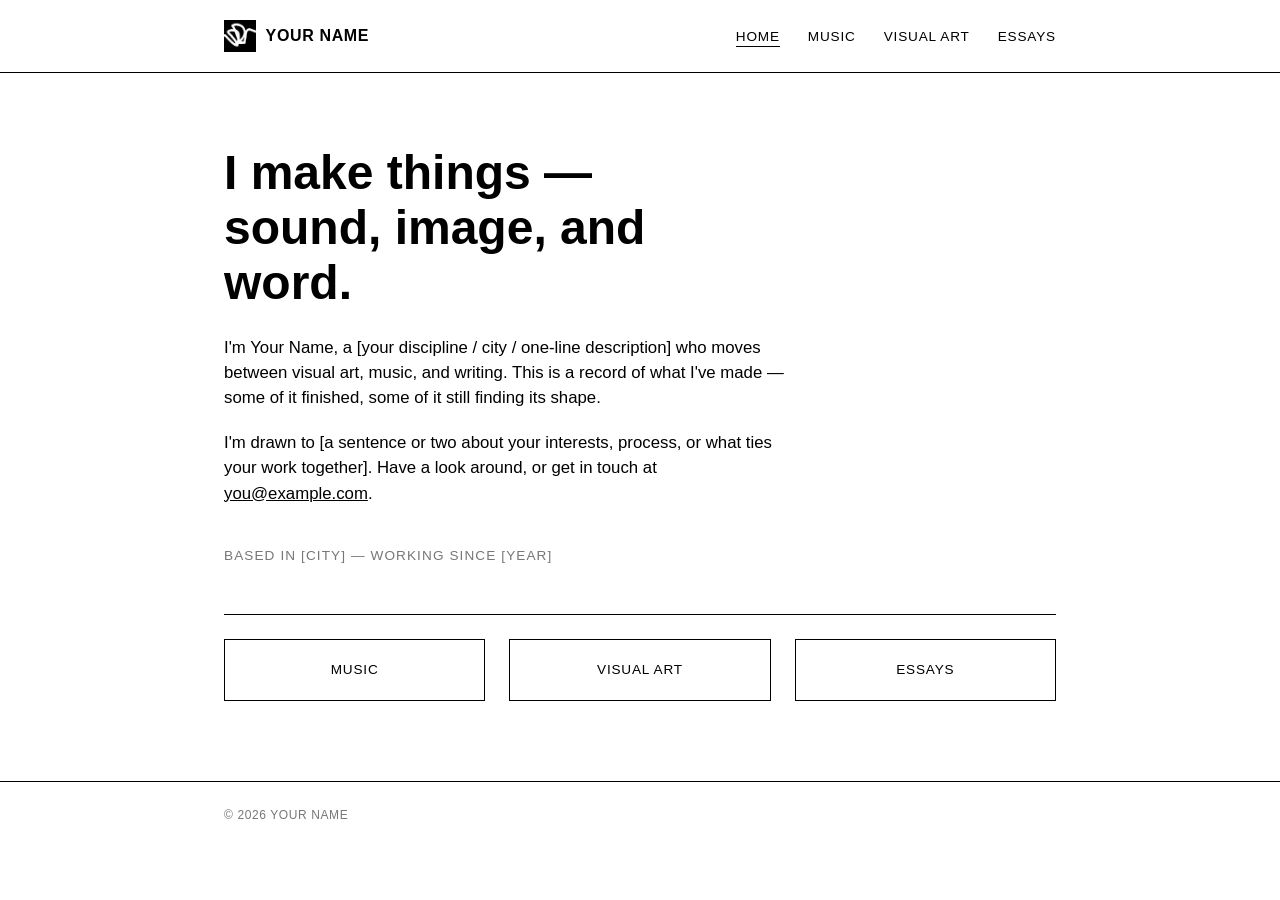
<file: index.html>
<!DOCTYPE html>
<html lang="en">
<head>
<meta charset="UTF-8">
<meta name="viewport" content="width=device-width, initial-scale=1.0">
<title>Your Name — Portfolio</title>
<link rel="icon" type="image/png" href="favicon.png">
<link rel="stylesheet" href="style.css">
</head>
<body>

<header class="site-header">
  <div class="wrap">
    <a class="site-title" href="index.html">
      <img class="site-logo" src="favicon.png" alt="">
      <span>Your Name</span>
    </a>
    <nav class="site-nav" aria-label="Primary">
      <ul>
        <li><a href="index.html" aria-current="page">Home</a></li>
        <li><a href="music.html">Music</a></li>
        <li><a href="art.html">Visual Art</a></li>
        <li><a href="essays.html">Essays</a></li>
      </ul>
    </nav>
  </div>
</header>

<main>
  <div class="wrap">
    <section class="intro">
      <h1>I make things — sound, image, and word.</h1>
      <p>
        I'm Your Name, a [your discipline / city / one-line description] who moves between
        visual art, music, and writing. This is a record of what I've made — some of it
        finished, some of it still finding its shape.
      </p>
      <p>
        I'm drawn to [a sentence or two about your interests, process, or what ties
        your work together]. Have a look around, or get in touch at
        <a href="mailto:you@example.com">you@example.com</a>.
      </p>
      <p class="signature">Based in [City] — working since [Year]</p>
    </section>

    <nav class="home-links" aria-label="Sections">
      <ul>
        <li><a href="music.html">Music</a></li>
        <li><a href="art.html">Visual Art</a></li>
        <li><a href="essays.html">Essays</a></li>
      </ul>
    </nav>
  </div>
</main>

<footer class="site-footer">
  <div class="wrap">
    &copy; 2026 Your Name
  </div>
</footer>

</body>
</html>
</file>
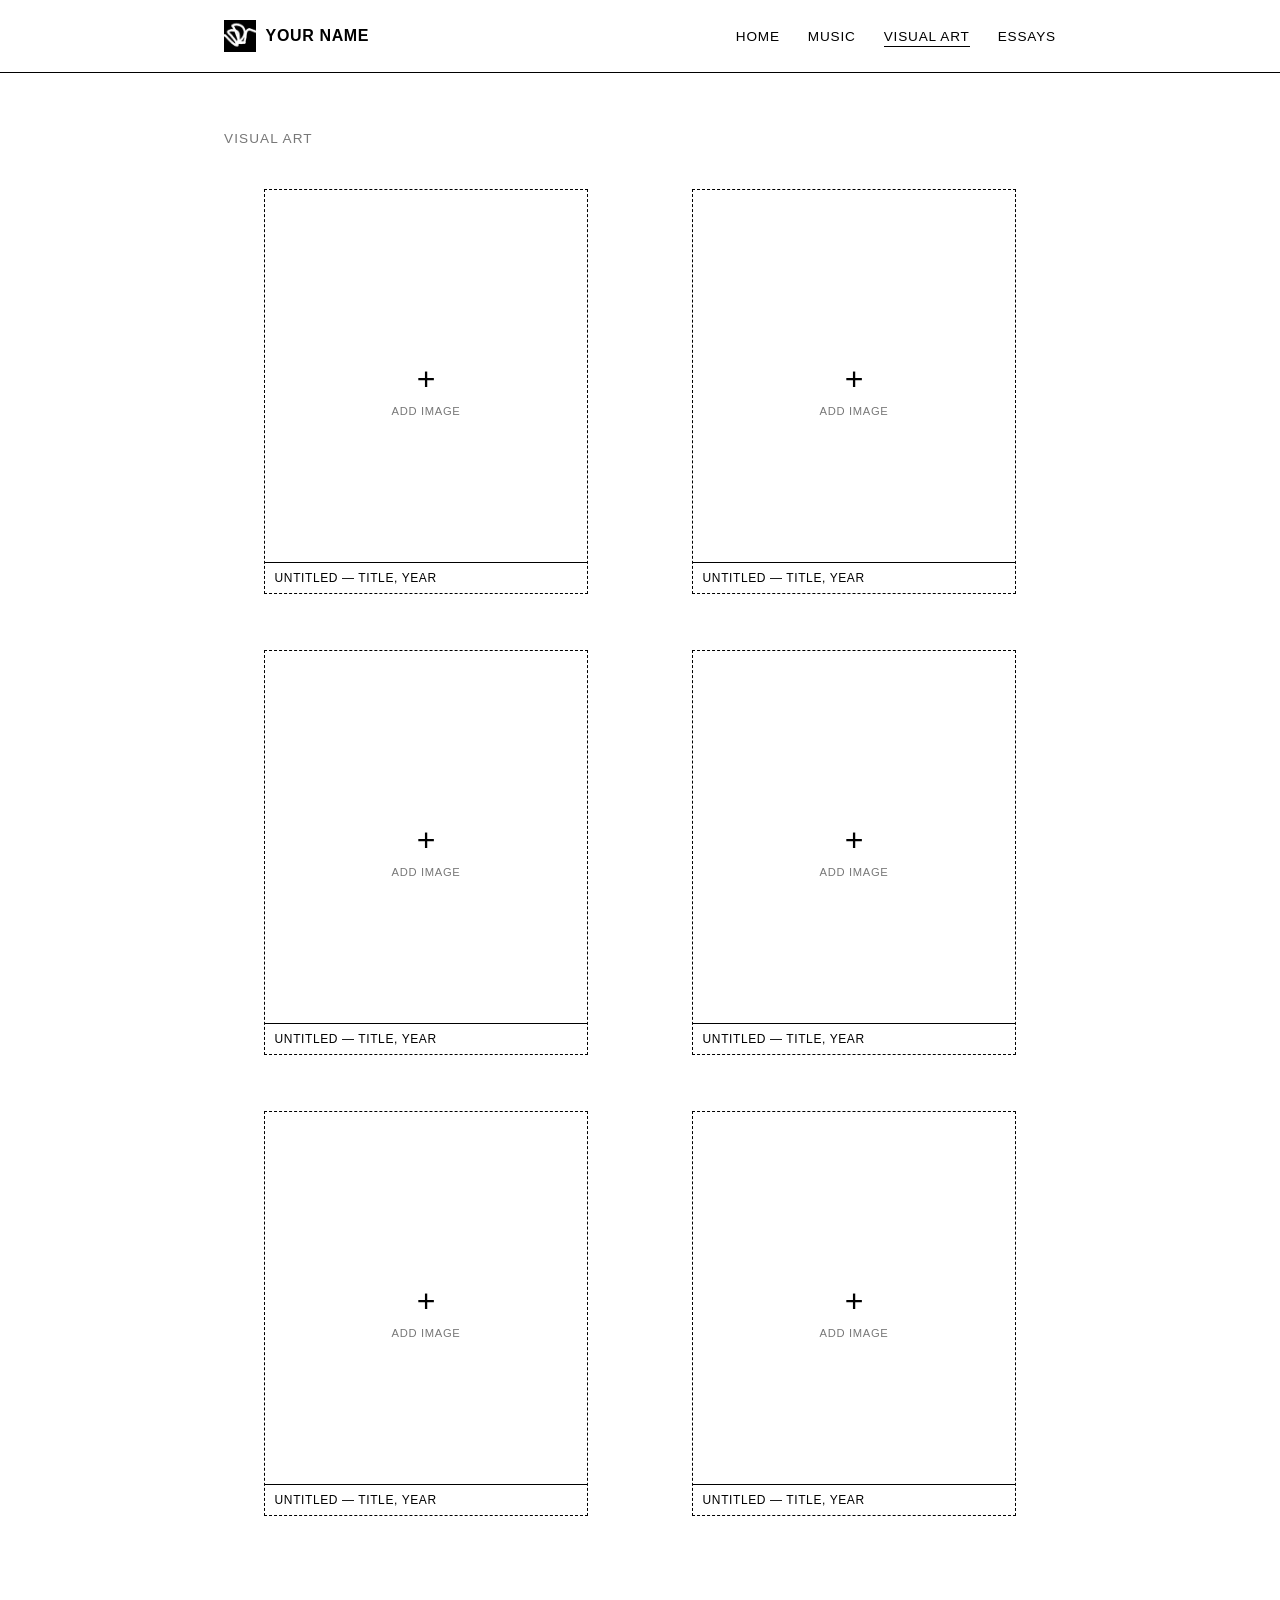
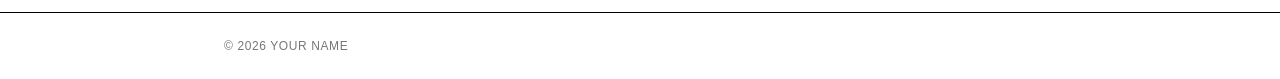
<file: art.html>
<!DOCTYPE html>
<html lang="en">
<head>
<meta charset="UTF-8">
<meta name="viewport" content="width=device-width, initial-scale=1.0">
<title>Visual Art — Your Name</title>
<link rel="icon" type="image/png" href="favicon.png">
<link rel="stylesheet" href="style.css">
</head>
<body>

<header class="site-header">
  <div class="wrap">
    <a class="site-title" href="index.html">
      <img class="site-logo" src="favicon.png" alt="">
      <span>Your Name</span>
    </a>
    <nav class="site-nav" aria-label="Primary">
      <ul>
        <li><a href="index.html">Home</a></li>
        <li><a href="music.html">Music</a></li>
        <li><a href="art.html" aria-current="page">Visual Art</a></li>
        <li><a href="essays.html">Essays</a></li>
      </ul>
    </nav>
  </div>
</header>

<main>
  <div class="wrap">
    <p class="page-title">Visual Art</p>

    <!--
      HOW TO ADD AN IMAGE:
      1. Delete the <div class="art-placeholder">...</div> block inside a slot.
      2. Add an <img src="your-image.jpg" alt="Description of the piece"> in its place.
      3. Update the <figcaption> text.
      Duplicate the whole <figure class="art-slot"> block for each new piece.
    -->

    <div class="art-grid">

      <figure class="art-slot">
        <div class="art-placeholder">
          <span class="plus">+</span>
          <span class="label">Add image</span>
        </div>
        <figcaption>Untitled — Title, year</figcaption>
      </figure>

      <figure class="art-slot">
        <div class="art-placeholder">
          <span class="plus">+</span>
          <span class="label">Add image</span>
        </div>
        <figcaption>Untitled — Title, year</figcaption>
      </figure>

      <figure class="art-slot">
        <div class="art-placeholder">
          <span class="plus">+</span>
          <span class="label">Add image</span>
        </div>
        <figcaption>Untitled — Title, year</figcaption>
      </figure>

      <figure class="art-slot">
        <div class="art-placeholder">
          <span class="plus">+</span>
          <span class="label">Add image</span>
        </div>
        <figcaption>Untitled — Title, year</figcaption>
      </figure>

      <figure class="art-slot">
        <div class="art-placeholder">
          <span class="plus">+</span>
          <span class="label">Add image</span>
        </div>
        <figcaption>Untitled — Title, year</figcaption>
      </figure>

      <figure class="art-slot">
        <div class="art-placeholder">
          <span class="plus">+</span>
          <span class="label">Add image</span>
        </div>
        <figcaption>Untitled — Title, year</figcaption>
      </figure>

    </div>
  </div>
</main>

<footer class="site-footer">
  <div class="wrap">
    &copy; 2026 Your Name
  </div>
</footer>

</body>
</html>
</file>
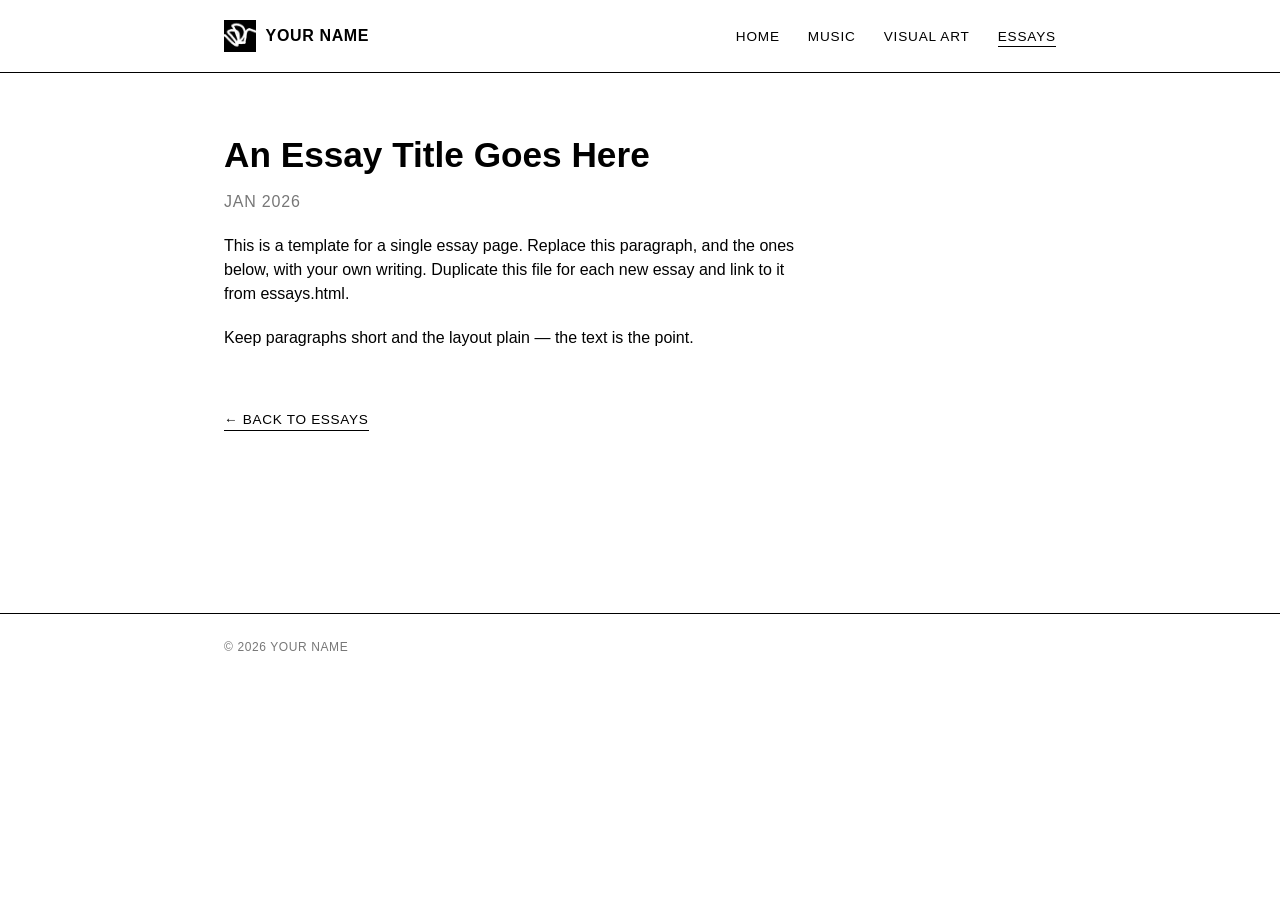
<file: essay-template.html>
<!DOCTYPE html>
<html lang="en">
<head>
<meta charset="UTF-8">
<meta name="viewport" content="width=device-width, initial-scale=1.0">
<title>An Essay Title Goes Here — Your Name</title>
<link rel="icon" type="image/png" href="favicon.png">
<link rel="stylesheet" href="style.css">
</head>
<body>

<header class="site-header">
  <div class="wrap">
    <a class="site-title" href="index.html">
      <img class="site-logo" src="favicon.png" alt="">
      <span>Your Name</span>
    </a>
    <nav class="site-nav" aria-label="Primary">
      <ul>
        <li><a href="index.html">Home</a></li>
        <li><a href="music.html">Music</a></li>
        <li><a href="art.html">Visual Art</a></li>
        <li><a href="essays.html" aria-current="page">Essays</a></li>
      </ul>
    </nav>
  </div>
</header>

<main>
  <div class="wrap">
    <article class="essay-article">
      <h1>An Essay Title Goes Here</h1>
      <p class="essay-meta">Jan 2026</p>

      <p>
        This is a template for a single essay page. Replace this paragraph,
        and the ones below, with your own writing. Duplicate this file for
        each new essay and link to it from essays.html.
      </p>
      <p>
        Keep paragraphs short and the layout plain — the text is the point.
      </p>

      <a class="back-link" href="essays.html">&larr; Back to Essays</a>
    </article>
  </div>
</main>

<footer class="site-footer">
  <div class="wrap">
    &copy; 2026 Your Name
  </div>
</footer>

</body>
</html>
</file>
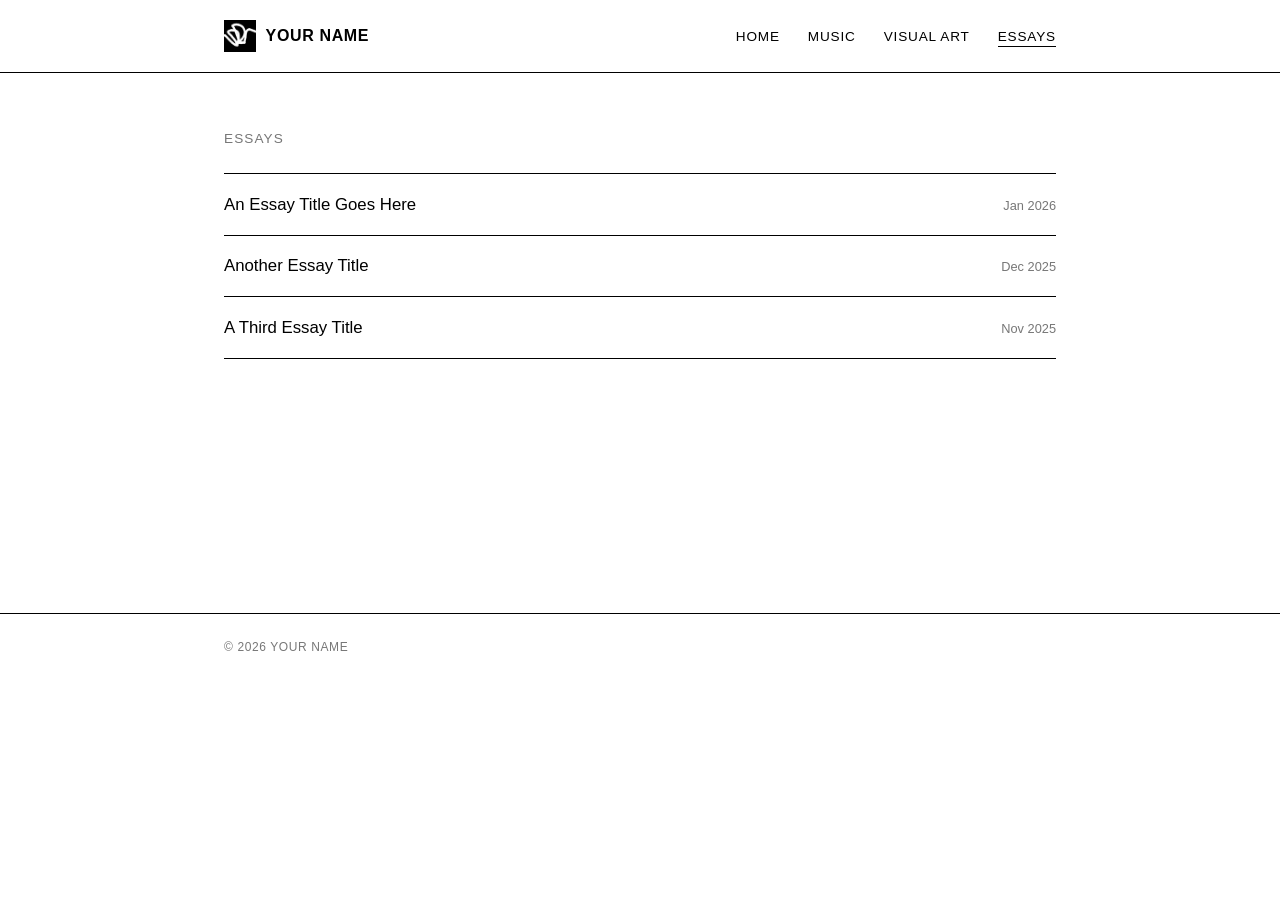
<file: essays.html>
<!DOCTYPE html>
<html lang="en">
<head>
<meta charset="UTF-8">
<meta name="viewport" content="width=device-width, initial-scale=1.0">
<title>Essays — Your Name</title>
<link rel="icon" type="image/png" href="favicon.png">
<link rel="stylesheet" href="style.css">
</head>
<body>

<header class="site-header">
  <div class="wrap">
    <a class="site-title" href="index.html">
      <img class="site-logo" src="favicon.png" alt="">
      <span>Your Name</span>
    </a>
    <nav class="site-nav" aria-label="Primary">
      <ul>
        <li><a href="index.html">Home</a></li>
        <li><a href="music.html">Music</a></li>
        <li><a href="art.html">Visual Art</a></li>
        <li><a href="essays.html" aria-current="page">Essays</a></li>
      </ul>
    </nav>
  </div>
</header>

<main>
  <div class="wrap">
    <p class="page-title">Essays</p>

    <!--
      HOW TO ADD AN ESSAY:
      1. Copy essay-template.html, rename it (e.g. essay-02.html), and write your piece in it.
      2. Add a new <li> below pointing to that file, with a title and date.
    -->

    <ul class="essay-list">
      <li>
        <a href="essay-template.html">
          <span class="essay-title">An Essay Title Goes Here</span>
          <span class="essay-date">Jan 2026</span>
        </a>
      </li>
      <li>
        <a href="#">
          <span class="essay-title">Another Essay Title</span>
          <span class="essay-date">Dec 2025</span>
        </a>
      </li>
      <li>
        <a href="#">
          <span class="essay-title">A Third Essay Title</span>
          <span class="essay-date">Nov 2025</span>
        </a>
      </li>
    </ul>
  </div>
</main>

<footer class="site-footer">
  <div class="wrap">
    &copy; 2026 Your Name
  </div>
</footer>

</body>
</html>
</file>
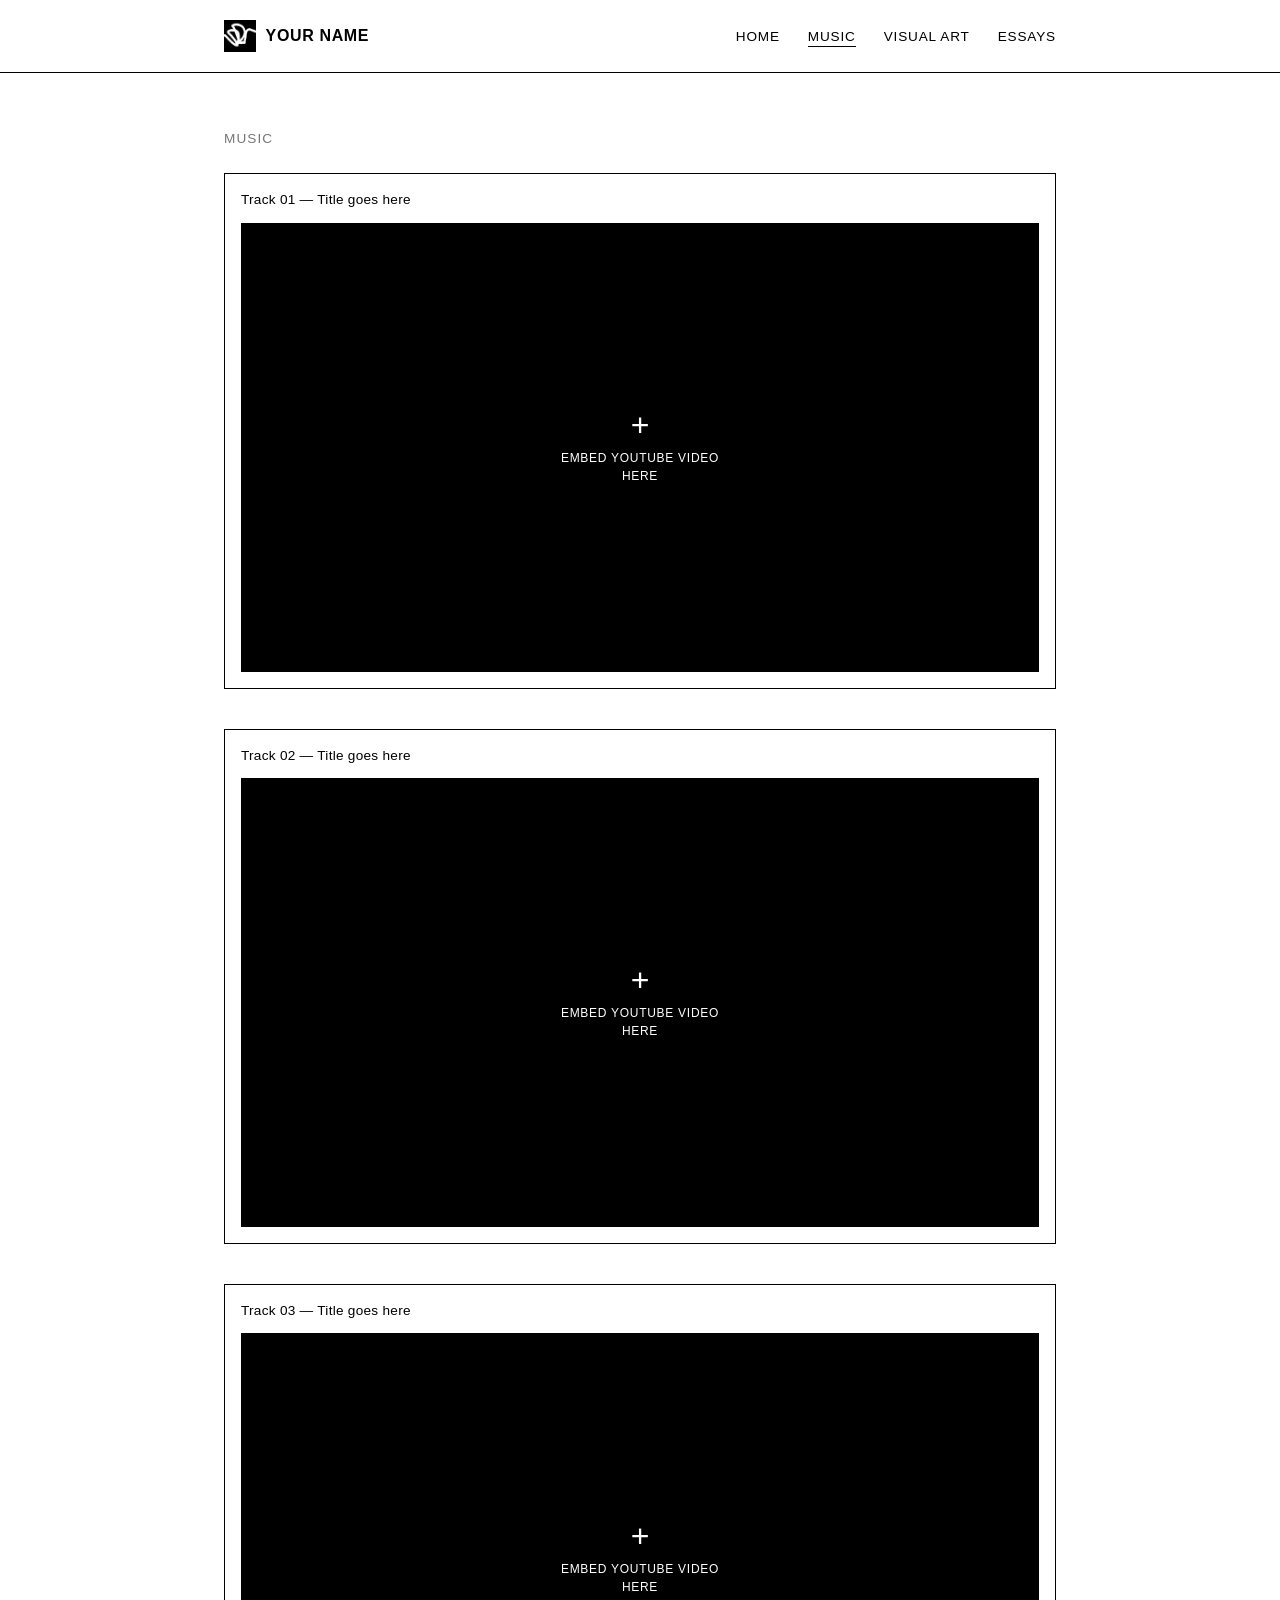
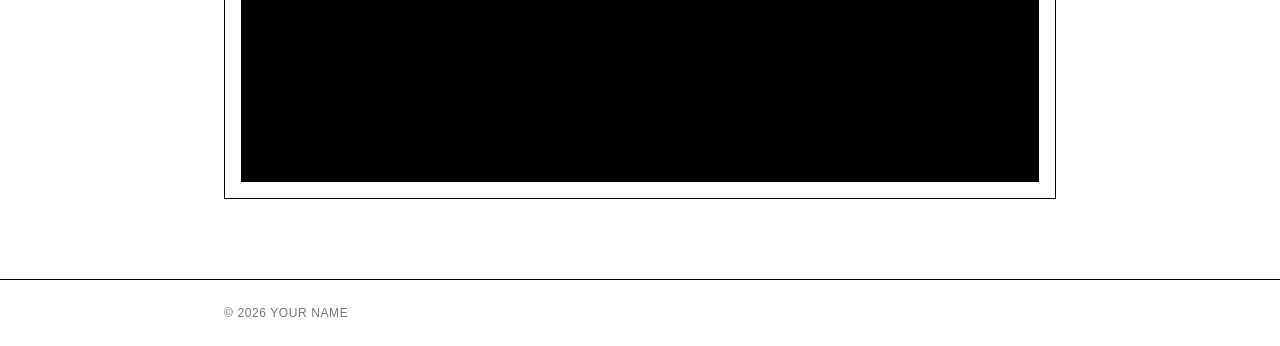
<file: music.html>
<!DOCTYPE html>
<html lang="en">
<head>
<meta charset="UTF-8">
<meta name="viewport" content="width=device-width, initial-scale=1.0">
<title>Music — Your Name</title>
<link rel="icon" type="image/png" href="favicon.png">
<link rel="stylesheet" href="style.css">
</head>
<body>

<header class="site-header">
  <div class="wrap">
    <a class="site-title" href="index.html">
      <img class="site-logo" src="favicon.png" alt="">
      <span>Your Name</span>
    </a>
    <nav class="site-nav" aria-label="Primary">
      <ul>
        <li><a href="index.html">Home</a></li>
        <li><a href="music.html" aria-current="page">Music</a></li>
        <li><a href="art.html">Visual Art</a></li>
        <li><a href="essays.html">Essays</a></li>
      </ul>
    </nav>
  </div>
</header>

<main>
  <div class="wrap">
    <p class="page-title">Music</p>

    <div class="video-grid">

      <!--
        HOW TO ADD A TRACK:
        1. Get the YouTube embed URL, e.g. https://www.youtube.com/embed/VIDEO_ID
        2. Delete the <div class="video-placeholder">...</div> block below.
        3. Uncomment the <iframe> tag and paste your URL into the src attribute.
        4. Update the caption text above it.
        Repeat this whole <div class="video-slot"> block for each track.
      -->

      <div class="video-slot">
        <p class="caption">Track 01 — Title goes here</p>
        <div class="video-frame">
          <div class="video-placeholder">
            <span class="plus">+</span>
            <span class="label">Embed YouTube video here</span>
          </div>
          <!-- <iframe src="https://www.youtube.com/embed/VIDEO_ID" title="Track 01" allow="accelerometer; autoplay; clipboard-write; encrypted-media; gyroscope; picture-in-picture" allowfullscreen></iframe> -->
        </div>
      </div>

      <div class="video-slot">
        <p class="caption">Track 02 — Title goes here</p>
        <div class="video-frame">
          <div class="video-placeholder">
            <span class="plus">+</span>
            <span class="label">Embed YouTube video here</span>
          </div>
          <!-- <iframe src="https://www.youtube.com/embed/VIDEO_ID" title="Track 02" allow="accelerometer; autoplay; clipboard-write; encrypted-media; gyroscope; picture-in-picture" allowfullscreen></iframe> -->
        </div>
      </div>

      <div class="video-slot">
        <p class="caption">Track 03 — Title goes here</p>
        <div class="video-frame">
          <div class="video-placeholder">
            <span class="plus">+</span>
            <span class="label">Embed YouTube video here</span>
          </div>
          <!-- <iframe src="https://www.youtube.com/embed/VIDEO_ID" title="Track 03" allow="accelerometer; autoplay; clipboard-write; encrypted-media; gyroscope; picture-in-picture" allowfullscreen></iframe> -->
        </div>
      </div>

    </div>
  </div>
</main>

<footer class="site-footer">
  <div class="wrap">
    &copy; 2026 Your Name
  </div>
</footer>

</body>
</html>
</file>
<file: style.css>
/* =========================================================
   Portfolio — minimalist, black & white, Helvetica only
   ========================================================= */

:root {
  --black: #000000;
  --white: #ffffff;
  --gray: #777777;
  --line: #000000;
  --gap: 2rem;
  --max-width: 880px;
}

* {
  box-sizing: border-box;
}

html {
  -webkit-font-smoothing: antialiased;
}

body {
  margin: 0;
  background: var(--white);
  color: var(--black);
  font-family: Helvetica, Arial, sans-serif;
  line-height: 1.5;
  -webkit-text-size-adjust: 100%;
}

a {
  color: var(--black);
}

img {
  max-width: 100%;
  display: block;
}

/* ---------- Layout shell ---------- */

.wrap {
  max-width: var(--max-width);
  margin: 0 auto;
  padding: 0 1.5rem;
}

/* ---------- Header / nav ---------- */

header.site-header {
  border-bottom: 1px solid var(--line);
}

.site-header .wrap {
  display: flex;
  align-items: center;
  justify-content: space-between;
  flex-wrap: wrap;
  padding-top: 1.25rem;
  padding-bottom: 1.25rem;
  gap: 1rem;
}

.site-title {
  display: inline-flex;
  align-items: center;
  gap: 0.6rem;
  font-size: 1rem;
  font-weight: 700;
  letter-spacing: 0.04em;
  text-transform: uppercase;
  text-decoration: none;
  color: var(--black);
}

.site-logo {
  width: 2rem;
  height: 2rem;
  object-fit: cover;
}

nav.site-nav ul {
  list-style: none;
  display: flex;
  gap: 1.75rem;
  margin: 0;
  padding: 0;
}

nav.site-nav a {
  text-decoration: none;
  font-size: 0.85rem;
  letter-spacing: 0.06em;
  text-transform: uppercase;
  padding-bottom: 2px;
  border-bottom: 1px solid transparent;
}

nav.site-nav a:hover,
nav.site-nav a:focus-visible,
nav.site-nav a[aria-current="page"] {
  border-bottom: 1px solid var(--black);
}

a:focus-visible,
button:focus-visible {
  outline: 2px solid var(--black);
  outline-offset: 3px;
}

/* ---------- Main / page sections ---------- */

main {
  padding-top: 3.5rem;
  padding-bottom: 5rem;
  min-height: 60vh;
}

.page-title {
  font-size: 0.85rem;
  text-transform: uppercase;
  letter-spacing: 0.08em;
  color: var(--gray);
  margin: 0 0 1.5rem;
}

/* ---------- Home page ---------- */

.intro {
  padding-top: 1rem;
}

.intro h1 {
  font-size: clamp(2rem, 5vw, 3rem);
  font-weight: 700;
  line-height: 1.15;
  margin: 0 0 1.5rem;
  max-width: 18ch;
}

.intro p {
  font-size: 1.05rem;
  max-width: 60ch;
  margin: 0 0 1.25rem;
}

.intro .signature {
  margin-top: 2.5rem;
  font-size: 0.85rem;
  text-transform: uppercase;
  letter-spacing: 0.08em;
  color: var(--gray);
}

.home-links {
  margin-top: 3rem;
  border-top: 1px solid var(--line);
  padding-top: 1.5rem;
}

.home-links ul {
  list-style: none;
  margin: 0;
  padding: 0;
  display: grid;
  grid-template-columns: repeat(3, 1fr);
  gap: 1.5rem;
}

.home-links a {
  display: block;
  text-decoration: none;
  border: 1px solid var(--line);
  padding: 1.25rem 1rem;
  text-align: center;
  text-transform: uppercase;
  letter-spacing: 0.06em;
  font-size: 0.85rem;
  transition: background-color 0.15s ease, color 0.15s ease;
}

.home-links a:hover,
.home-links a:focus-visible {
  background: var(--black);
  color: var(--white);
}

/* ---------- Music page ---------- */

.video-grid {
  display: grid;
  grid-template-columns: 1fr;
  gap: 2.5rem;
}

.video-slot {
  border: 1px solid var(--line);
  padding: 1rem;
}

.video-slot .caption {
  margin: 0 0 0.75rem;
  font-size: 0.85rem;
  letter-spacing: 0.02em;
}

.video-frame {
  position: relative;
  width: 100%;
  aspect-ratio: 16 / 9;
  background: var(--black);
}

.video-frame iframe {
  position: absolute;
  inset: 0;
  width: 100%;
  height: 100%;
  border: 0;
}

/* Placeholder shown until a real embed is added */
.video-placeholder {
  position: absolute;
  inset: 0;
  display: flex;
  align-items: center;
  justify-content: center;
  flex-direction: column;
  gap: 0.5rem;
  color: var(--white);
  text-align: center;
  padding: 1rem;
}

.video-placeholder .plus {
  font-size: 2rem;
  line-height: 1;
}

.video-placeholder .label {
  font-size: 0.75rem;
  letter-spacing: 0.06em;
  text-transform: uppercase;
  max-width: 28ch;
}

/* ---------- Visual art page ---------- */

.art-grid {
  display: grid;
  grid-template-columns: repeat(2, 1fr);
  gap: 1.5rem;
}

.art-slot {
  border: 1px dashed var(--line);
  aspect-ratio: 4 / 5;
  display: flex;
  align-items: center;
  justify-content: center;
  position: relative;
  overflow: hidden;
}

.art-slot img {
  position: absolute;
  inset: 0;
  width: 100%;
  height: 100%;
  object-fit: cover;
}

.art-placeholder {
  display: flex;
  flex-direction: column;
  align-items: center;
  gap: 0.5rem;
  color: var(--gray);
  text-align: center;
  padding: 1rem;
}

.art-placeholder .plus {
  font-size: 2rem;
  line-height: 1;
  color: var(--black);
}

.art-placeholder .label {
  font-size: 0.7rem;
  letter-spacing: 0.06em;
  text-transform: uppercase;
}

.art-slot figcaption {
  position: absolute;
  bottom: 0;
  left: 0;
  right: 0;
  background: var(--white);
  border-top: 1px solid var(--line);
  font-size: 0.75rem;
  text-transform: uppercase;
  letter-spacing: 0.05em;
  padding: 0.4rem 0.6rem;
}

/* ---------- Essays page ---------- */

.essay-list {
  list-style: none;
  margin: 0;
  padding: 0;
  border-top: 1px solid var(--line);
}

.essay-list li {
  border-bottom: 1px solid var(--line);
}

.essay-list a {
  display: flex;
  justify-content: space-between;
  align-items: baseline;
  gap: 1rem;
  text-decoration: none;
  padding: 1.1rem 0;
}

.essay-list a:hover .essay-title,
.essay-list a:focus-visible .essay-title {
  text-decoration: underline;
}

.essay-title {
  font-size: 1.05rem;
}

.essay-date {
  font-size: 0.8rem;
  color: var(--gray);
  white-space: nowrap;
}

/* ---------- Essay article page ---------- */

.essay-article h1 {
  font-size: clamp(1.6rem, 4vw, 2.2rem);
  margin: 0 0 0.5rem;
  max-width: 24ch;
}

.essay-meta {
  font-size: 0.85rem;
  color: var(--gray);
  margin: 0 0 2.5rem;
  text-transform: uppercase;
  letter-spacing: 0.05em;
}

.essay-article p {
  max-width: 65ch;
  font-size: 1rem;
  margin: 0 0 1.25rem;
}

.back-link {
  display: inline-block;
  margin-top: 2.5rem;
  font-size: 0.85rem;
  text-transform: uppercase;
  letter-spacing: 0.05em;
  text-decoration: none;
  border-bottom: 1px solid var(--black);
}

/* ---------- Footer ---------- */

footer.site-footer {
  border-top: 1px solid var(--line);
  padding: 1.5rem 0;
  font-size: 0.75rem;
  color: var(--gray);
  text-transform: uppercase;
  letter-spacing: 0.05em;
}

/* ---------- Responsive ---------- */

@media (max-width: 640px) {
  .site-header .wrap {
    flex-direction: column;
    align-items: flex-start;
  }

  nav.site-nav ul {
    gap: 1.25rem;
    flex-wrap: wrap;
  }

  .home-links ul {
    grid-template-columns: 1fr;
  }

  .art-grid {
    grid-template-columns: 1fr;
  }
}

/* ---------- Reduced motion ---------- */

@media (prefers-reduced-motion: reduce) {
  * {
    transition: none !important;
  }
}
</file>
